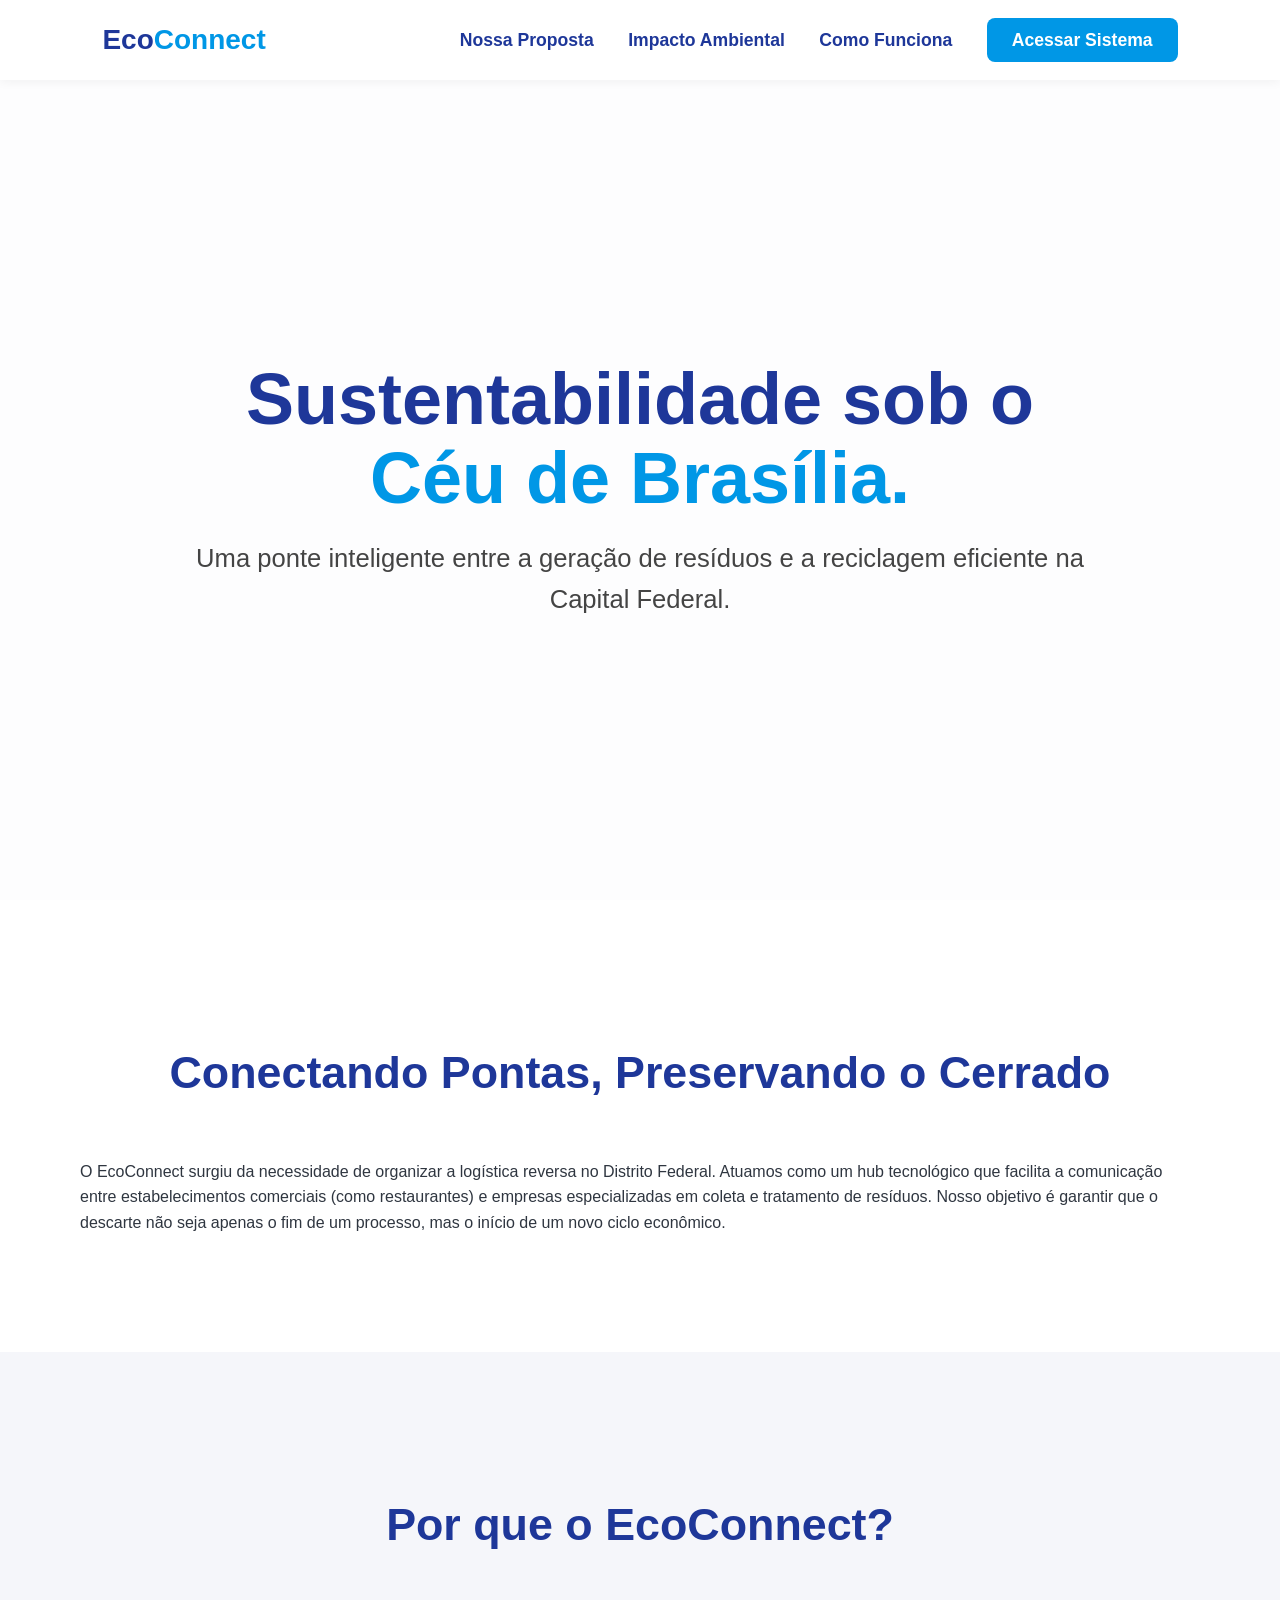
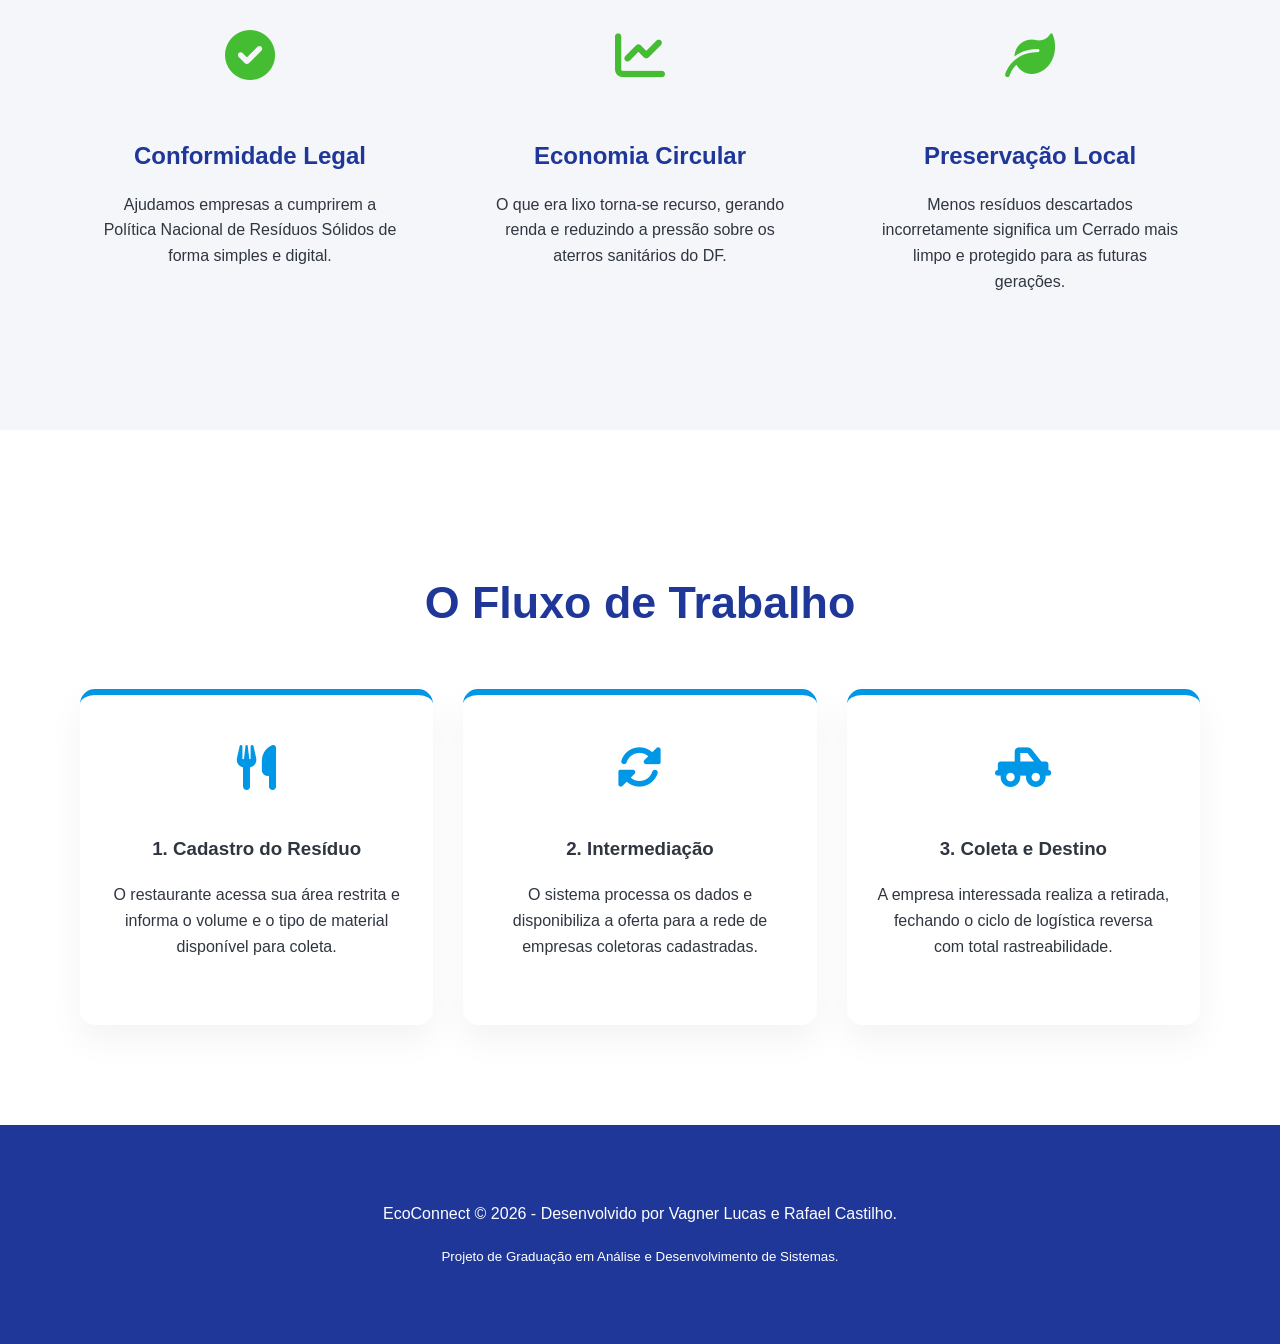
<file: src/static/index.html>
<!DOCTYPE html>
<html lang="pt-br">
<head>
    <meta charset="UTF-8">
    <meta name="viewport" content="width=device-width, initial-scale=1.0">
    <title>EcoConnect | Logística Reversa em Brasília</title>
    <link rel="stylesheet" href="home.css">
    <link rel="stylesheet" href="https://cdnjs.cloudflare.com/ajax/libs/font-awesome/6.0.0/css/all.min.css">
</head>
<body>

<nav class="navbar">
    <div class="logo">Eco<span>Connect</span></div>
    <div class="nav-links">
        <a href="#proposta">Nossa Proposta</a>
        <a href="#impacto">Impacto Ambiental</a>
        <a href="#metodo">Como Funciona</a>
        <a href="indexLogin.html" class="btn-login-nav">Acessar Sistema</a>
    </div>
</nav>

<section class="hero">
    <div class="hero-content">
        <h1>Sustentabilidade sob o <span>Céu de Brasília.</span></h1>
        <p>Uma ponte inteligente entre a geração de resíduos e a reciclagem eficiente na Capital Federal.</p>
    </div>
</section>

<section id="proposta" class="info-section">
    <div class="container">
        <h2>Conectando Pontas, Preservando o Cerrado</h2>
        <p>O EcoConnect surgiu da necessidade de organizar a logística reversa no Distrito Federal. Atuamos como um hub tecnológico que facilita a comunicação entre estabelecimentos comerciais (como restaurantes) e empresas especializadas em coleta e tratamento de resíduos. Nosso objetivo é garantir que o descarte não seja apenas o fim de um processo, mas o início de um novo ciclo econômico.</p>
    </div>
</section>

<section id="impacto" class="impact-section">
    <div class="container">
        <h2>Por que o EcoConnect?</h2>
        <div class="impact-grid">
            <div class="impact-item">
                <i class="fas fa-check-circle"></i>
                <h4>Conformidade Legal</h4>
                <p>Ajudamos empresas a cumprirem a Política Nacional de Resíduos Sólidos de forma simples e digital.</p>
            </div>
            <div class="impact-item">
                <i class="fas fa-chart-line"></i>
                <h4>Economia Circular</h4>
                <p>O que era lixo torna-se recurso, gerando renda e reduzindo a pressão sobre os aterros sanitários do DF.</p>
            </div>
            <div class="impact-item">
                <i class="fas fa-leaf"></i>
                <h4>Preservação Local</h4>
                <p>Menos resíduos descartados incorretamente significa um Cerrado mais limpo e protegido para as futuras gerações.</p>
            </div>
        </div>
    </div>
</section>

<section id="metodo" class="steps-section">
    <div class="container">
        <h2>O Fluxo de Trabalho</h2>
        <div class="grid-steps">
            <div class="step-card">
                <i class="fas fa-utensils"></i>
                <h3>1. Cadastro do Resíduo</h3>
                <p>O restaurante acessa sua área restrita e informa o volume e o tipo de material disponível para coleta.</p>
            </div>
            <div class="step-card">
                <i class="fas fa-sync-alt"></i>
                <h3>2. Intermediação</h3>
                <p>O sistema processa os dados e disponibiliza a oferta para a rede de empresas coletoras cadastradas.</p>
            </div>
            <div class="step-card">
                <i class="fas fa-truck-pickup"></i>
                <h3>3. Coleta e Destino</h3>
                <p>A empresa interessada realiza a retirada, fechando o ciclo de logística reversa com total rastreabilidade.</p>
            </div>
        </div>
    </div>
</section>

<footer>
    <div class="container">
        <p>EcoConnect &copy; 2026 - Desenvolvido por Vagner Lucas e Rafael Castilho.</p>
        <p><small>Projeto de Graduação em Análise e Desenvolvimento de Sistemas.</small></p>
    </div>
</footer>

<script src="home.js"></script>
</body>
</html>
</file>
<file: src/static/home.css>
:root {
    --azul-brasilia: #0097e6;
    --azul-escuro: #1e3799;
    --branco-limpo: #f5f6fa;
    --verde-eco: #44bd32;
    --texto: #2f3640;
}

* {
    box-sizing: border-box;
}

body {
    margin: 0;
    font-family: 'Segoe UI', Tahoma, Geneva, Verdana, sans-serif;
    background-color: var(--branco-limpo);
    color: var(--texto);
    line-height: 1.6;
    scroll-behavior: smooth;
}

/* Navbar Ajustada */
.navbar {
    display: flex;
    justify-content: space-between;
    align-items: center;
    padding: 0 8%;
    height: 80px; /* Altura fixa para controle total */
    background: white;
    box-shadow: 0 2px 10px rgba(0,0,0,0.05);
    position: sticky;
    top: 0;
    z-index: 1000;
}

.logo { font-size: 28px; font-weight: 800; color: var(--azul-escuro); text-decoration: none; }
.logo span { color: var(--azul-brasilia); }

.nav-links a {
    text-decoration: none;
    color: var(--azul-escuro);
    margin-left: 30px;
    font-weight: 600;
    font-size: 1.1rem;
    transition: 0.3s;
}

.btn-login-nav {
    background: var(--azul-brasilia);
    color: white !important;
    padding: 12px 25px;
    border-radius: 8px;
}

/* Hero Section - AQUI ESTÁ O AJUSTE PARA NÃO CORTAR */
.hero {
    /* Ocupa a altura total da tela menos a altura da navbar */
    min-height: calc(100vh - 80px);
    display: flex;
    flex-direction: column;
    align-items: center;
    justify-content: center; /* Centraliza verticalmente */
    text-align: center;
    padding: 40px 20px;
    background: linear-gradient(rgba(255,255,255,0.8), rgba(255,255,255,0.8)),
                url('https://images.unsplash.com/photo-1620216523176-ec089a8c6604?q=80&w=2070');
    background-size: cover;
    background-position: center;
}

.hero-content {
    max-width: 900px;
    margin: 0 auto;
}

.hero h1 {
    font-size: 4.5rem; /* Título maior */
    color: var(--azul-escuro);
    margin: 0 0 20px 0;
    line-height: 1.1;
}

.hero h1 span { color: var(--azul-brasilia); }

.hero p {
    font-size: 1.6rem;
    font-weight: 400;
    color: #444;
    margin: 0;
}

/* Seções Informativas */
.container { max-width: 1200px; margin: 0 auto; padding: 0 40px; }

.info-section, .impact-section, .steps-section {
    padding: 100px 0; /* Mais espaçamento entre seções */
    background: white;
}

.impact-section { background: var(--branco-limpo); }

h2 {
    text-align: center;
    font-size: 2.8rem;
    color: var(--azul-escuro);
    margin-bottom: 50px;
}

/* Impact Grid */
.impact-grid {
    display: grid;
    grid-template-columns: repeat(3, 1fr);
    gap: 50px;
}

.impact-item { text-align: center; padding: 20px; }
.impact-item i { font-size: 50px; color: var(--verde-eco); margin-bottom: 25px; }
.impact-item h4 { font-size: 1.5rem; margin-bottom: 15px; color: var(--azul-escuro); }

/* Steps Grid */
.grid-steps {
    display: grid;
    grid-template-columns: repeat(3, 1fr);
    gap: 30px;
}

.step-card {
    background: white;
    padding: 50px 30px;
    border-radius: 15px;
    box-shadow: 0 15px 35px rgba(0,0,0,0.05);
    text-align: center;
    border-top: 6px solid var(--azul-brasilia);
    transition: transform 0.3s ease;
}

.step-card:hover { transform: translateY(-10px); }
.step-card i { font-size: 45px; color: var(--azul-brasilia); margin-bottom: 25px; }

footer {
    background: var(--azul-escuro);
    color: white;
    padding: 60px 0;
    text-align: center;
}

/* Responsividade Básica */
@media (max-width: 968px) {
    .impact-grid, .grid-steps { grid-template-columns: 1fr; }
    .hero h1 { font-size: 3rem; }
    .navbar { padding: 0 5%; }
}
</file>
